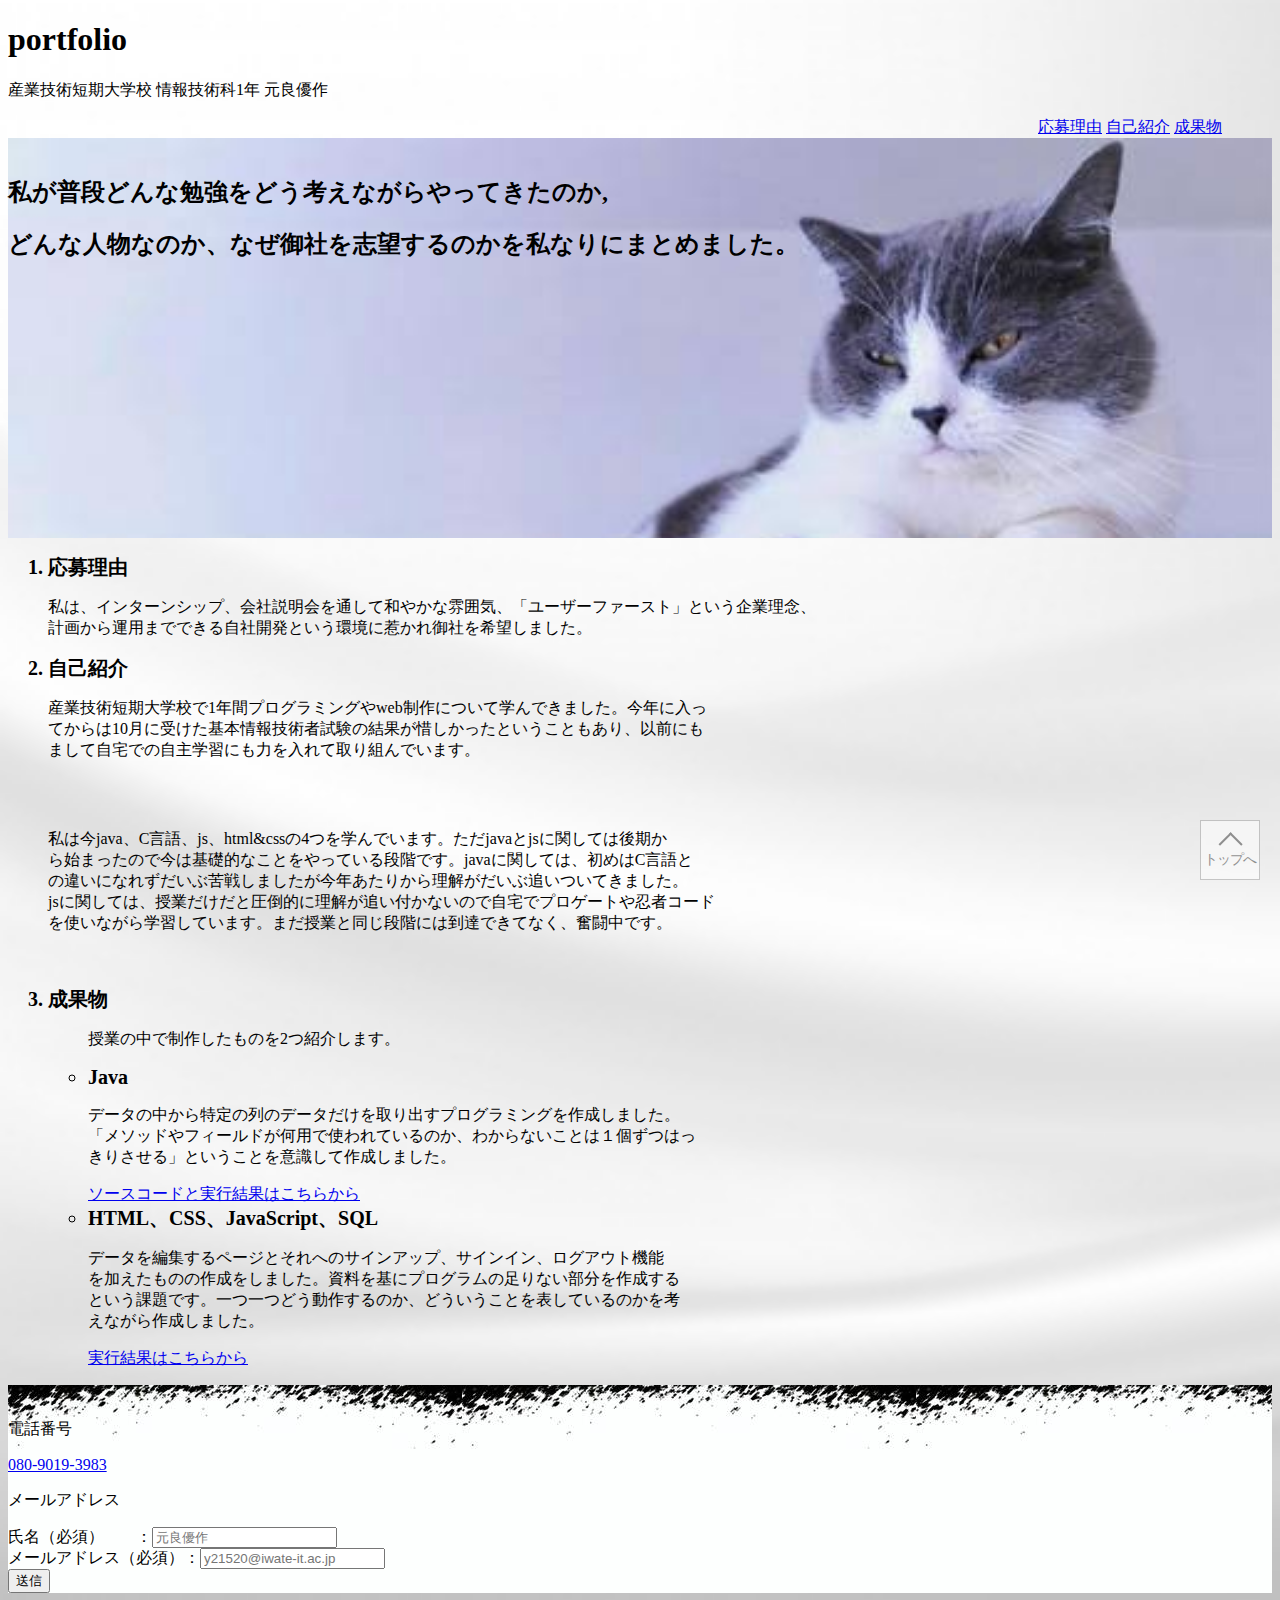
<file: index.html>
<!DOCTYPE html>
<html lang="ja">
    <head>
        <meta charset="UTF-8">
        <title>portfolio</title>
        <link rel="stylesheet" href="https://use.fontawesome.com/releases/v5.6.4/css/all.css">
        <link rel ="stylesheet" href="style.css">
        <script str="main.js"></script>
    </head>
    <body>
        <script src = "main.js"></script>
        <h1>portfolio</h1>
        <p>産業技術短期大学校 情報技術科1年 元良優作</p>
 
        <div id="content">
            <a href="#reason">応募理由</a> <a href="#introduction">自己紹介</a> <a href="#result">成果物</a>
        </div>    
        <div class="mainVisual">
            <div id="home">
                    <br>
                    <h2>私が普段どんな勉強をどう考えながらやってきたのか,</h2>
                    <h2>どんな人物なのか、なぜ御社を志望するのかを私なりにまとめました。</h2>
                    <br>  
            </div>
        </div>
        <ol>
            <li id="reason">応募理由</li>
            <p>私は、インターンシップ、会社説明会を通して和やかな雰囲気、「ユーザーファースト」という企業理念、<br>
                計画から運用までできる自社開発という環境に惹かれ御社を希望しました。</p>
            <li id="introduction">自己紹介</li>
            <p>産業技術短期大学校で1年間プログラミングやweb制作について学んできました。今年に入っ<br>
                てからは10月に受けた基本情報技術者試験の結果が惜しかったということもあり、以前にも<br>
                まして自宅での自主学習にも力を入れて取り組んでいます。</p>
            <br>
            <br>
            <p>
                私は今java、C言語、js、html&cssの4つを学んでいます。ただjavaとjsに関しては後期か<br>
                ら始まったので今は基礎的なことをやっている段階です。javaに関しては、初めはC言語と<br>
                の違いになれずだいぶ苦戦しましたが今年あたりから理解がだいぶ追いついてきました。<br>
                jsに関しては、授業だけだと圧倒的に理解が追い付かないので自宅でプロゲートや忍者コード<br>
                を使いながら学習しています。まだ授業と同じ段階には到達できてなく、奮闘中です。</p>
            <br>
            <br>
            <li id="result">成果物</li>
            <ul>
                <p>授業の中で制作したものを2つ紹介します。</p>
                <li>Java</li>
                <p>データの中から特定の列のデータだけを取り出すプログラミングを作成しました。<br>
                    「メソッドやフィールドが何用で使われているのか、わからないことは１個ずつはっ<br>
                    きりさせる」ということを意識して作成しました。
                </p>
                <a href="java.html">ソースコードと実行結果はこちらから</a>
                <li>HTML、CSS、JavaScript、SQL</li>
                <p>データを編集するページとそれへのサインアップ、サインイン、ログアウト機能<br>
                を加えたものの作成をしました。資料を基にプログラムの足りない部分を作成する<br>
                という課題です。一つ一つどう動作するのか、どういうことを表しているのかを考<br>
                えながら作成しました。</p>
                <a href="js.html">実行結果はこちらから</a>
            </ul>
        </ol>
        <a href="#" class="gotop">トップへ</a>
    </body>  
    <footer>
        <br>
        <p>電話番号</p>
        <a href="tel:080-9019-3983">080-9019-3983</a>
        <p>メールアドレス</p>

        <form metod="post" name="form1" action="result.html">
            氏名（必須）　　：<input type="text" placeholder="元良優作" name="input01" size="20"><br/>
            メールアドレス（必須）：<input type="text" placeholder="y21520@iwate-it.ac.jp" name="input02" size="20"><br/>
            <input type="submit" value="送信" onclick="return checkForm();">
        </form>
    </footer>  
</html>
</file>
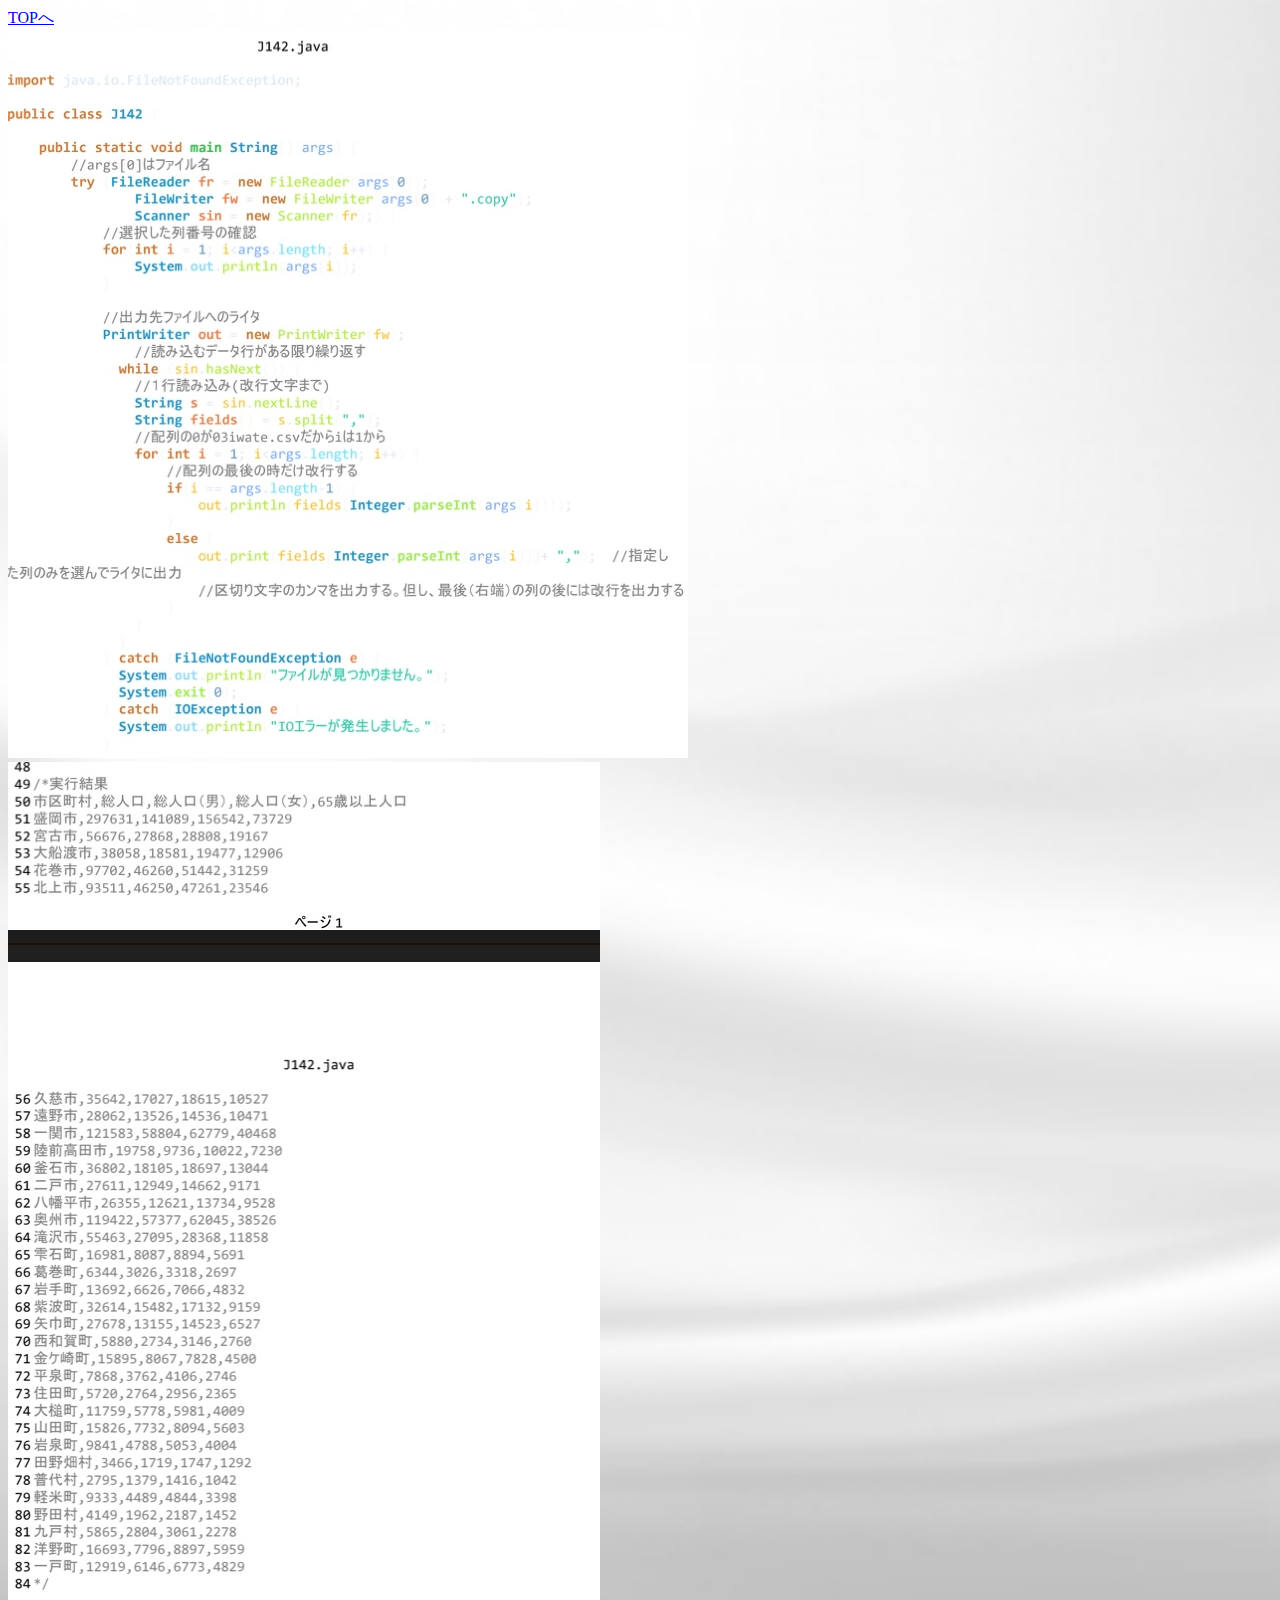
<file: java.html>
<!DOCTYPE html>
<html lang="ja">
    <head>
        <meta charset="UTF-8">
        <title>portfolio</title>
        <link rel="stylesheet" href="https://use.fontawesome.com/releases/v5.6.4/css/all.css">
        <link rel ="stylesheet" href="style.css">
    </head>
    <body>
        <div>
            <a id="title" href="index.html">TOPへ</a>
        </div>
        <img src="img/IMG_E7195.JPG">
        <img src="img/IMG_E7196.JPG">
    </body>
</html>
</file>
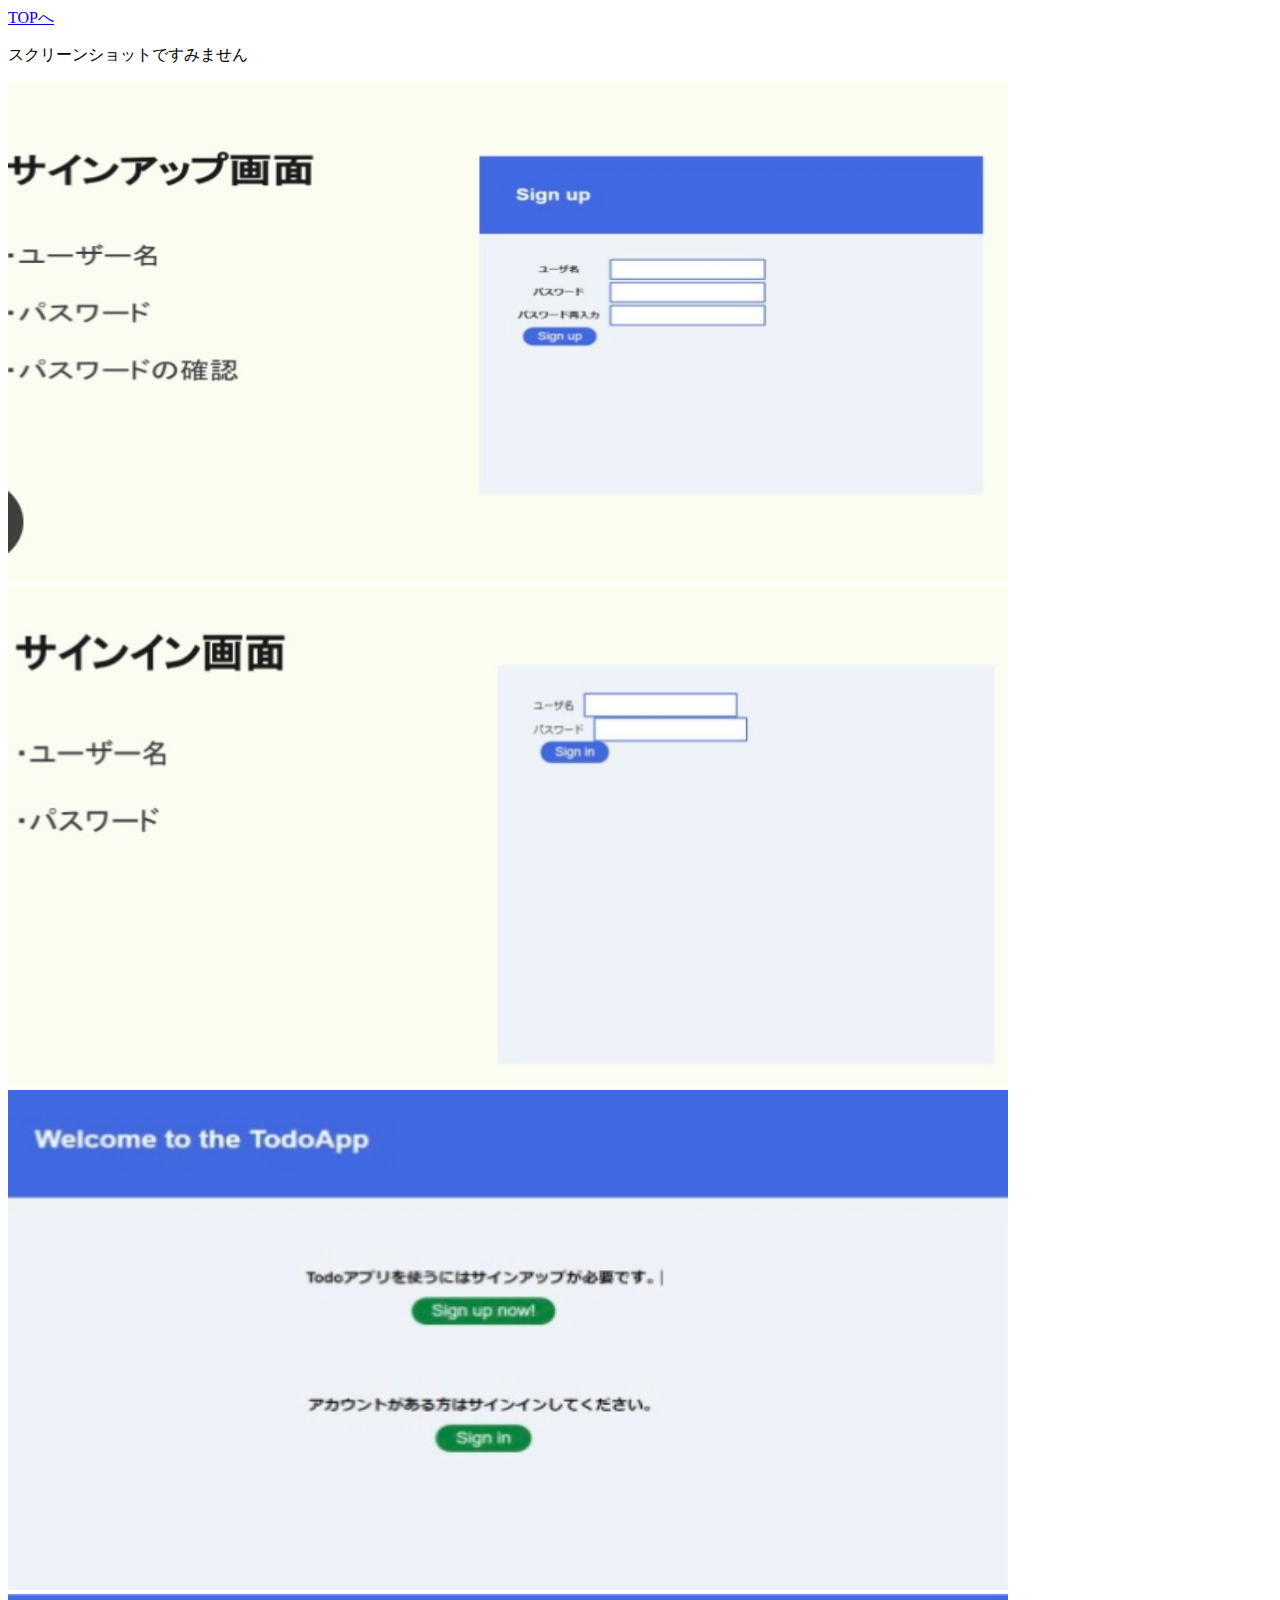
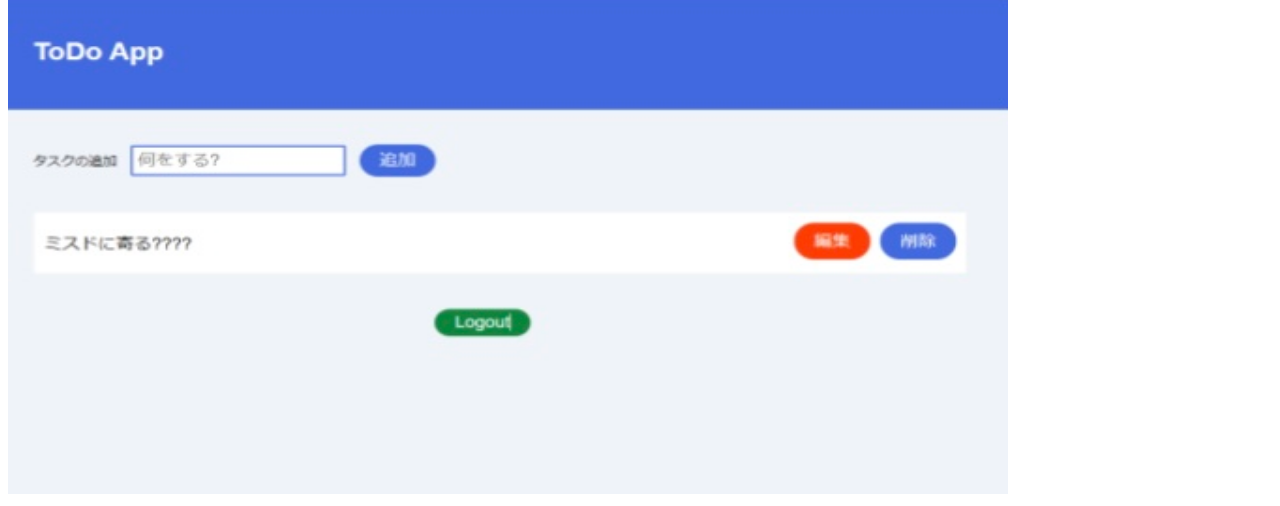
<file: js.html>
<!DOCTYPE html>
<html lang="ja">
    <head>
        <meta charset="UTF-8">
        <title>portfolio</title>
        <link rel="stylesheet" href="https://use.fontawesome.com/releases/v5.6.4/css/all.css">
        <link rel ="stylesheet" href="styl.css">
    </head>
    <body>
        <div>
            <a id="title" href="index.html">TOPへ</a>
            <p>スクリーンショットですみません</p>
        </div>
        <img src="img/IMG_E7197.JPG">
        <img src="img/IMG_E7198.JPG">
        <img src="img/IMG_E7200.JPG">
        <img src="img/IMG_E7201.JPG">
    </body>
</html>
</file>
<file: style.css>
#home{
    background-image: url(img/IMG_E7193.JPG);
    width: 100%;
    height: 400px;
    background-size: cover;
}
#content{
    text-align: right;
    margin-right: 50px;
}
body{
    flex-direction: column;
    background-image: url(img/d7cf4054c9e46a1d8d4a89a215a2cf39.png);
    background-size: cover;
}
li{
    font-size: 20px;
    font-weight: bold;
}
footer{
    background-image: url(img/02837e59922a7ef7c869fb9663886a4c_t.jpeg);
}
footer .a{
    text-decoration: underline;
}
html{
    scroll-behavior: smooth;
}
.gotop{
    display: block;
    width: 60px;
    height: 60px;
    box-sizing: border-box;
    background: #FFF;
    border: 1px solid #999;
    padding-top: 30px;
    text-align: center;
    letter-spacing: -1px;
    font-size: 85%;
    text-decoration: none;
    color: #333;
    opacity: 0.5;
    position: fixed;
    bottom: 20px;
    right: 20px;
    z-index: 10000;
}
.gotop::before{
    content: "";
    display: block;
    border-top: 2px solid #333;
    border-right: 2px solid #333;
    width: 25%;
    height: 25%;
    top: 25%;
    left: 0;
    right: 0;
    margin: auto;
    position: absolute;
    transform: rotate(-45deg);
}
.gotop:hover{
    opacity: 1;
}
@media(max-width:750px){
    .gotop{
        width: 40px;
        height: 40px;
        text-indent: -9999px;
        opacity: 1;
        border: none;
        background: none;
        bottom: 10px;
        right: 10px;
    }
    .gotop::before{
        bottom: 0;
    }
}
.hoge{
    padding:10px;
    font-size:1.3em;
    font-family:Arial, sans-serif;
    color:#aaa;
    border:solid 1px #ccc;
    margin:0 0 20px;
    width:300px;
}
</file>
<file: styl.css>
img{
    text-align: center;
    box-sizing: border-box;
    height: 500px;
    width: 1000px;
}
#title{
    margin: 0;
}
</file>
